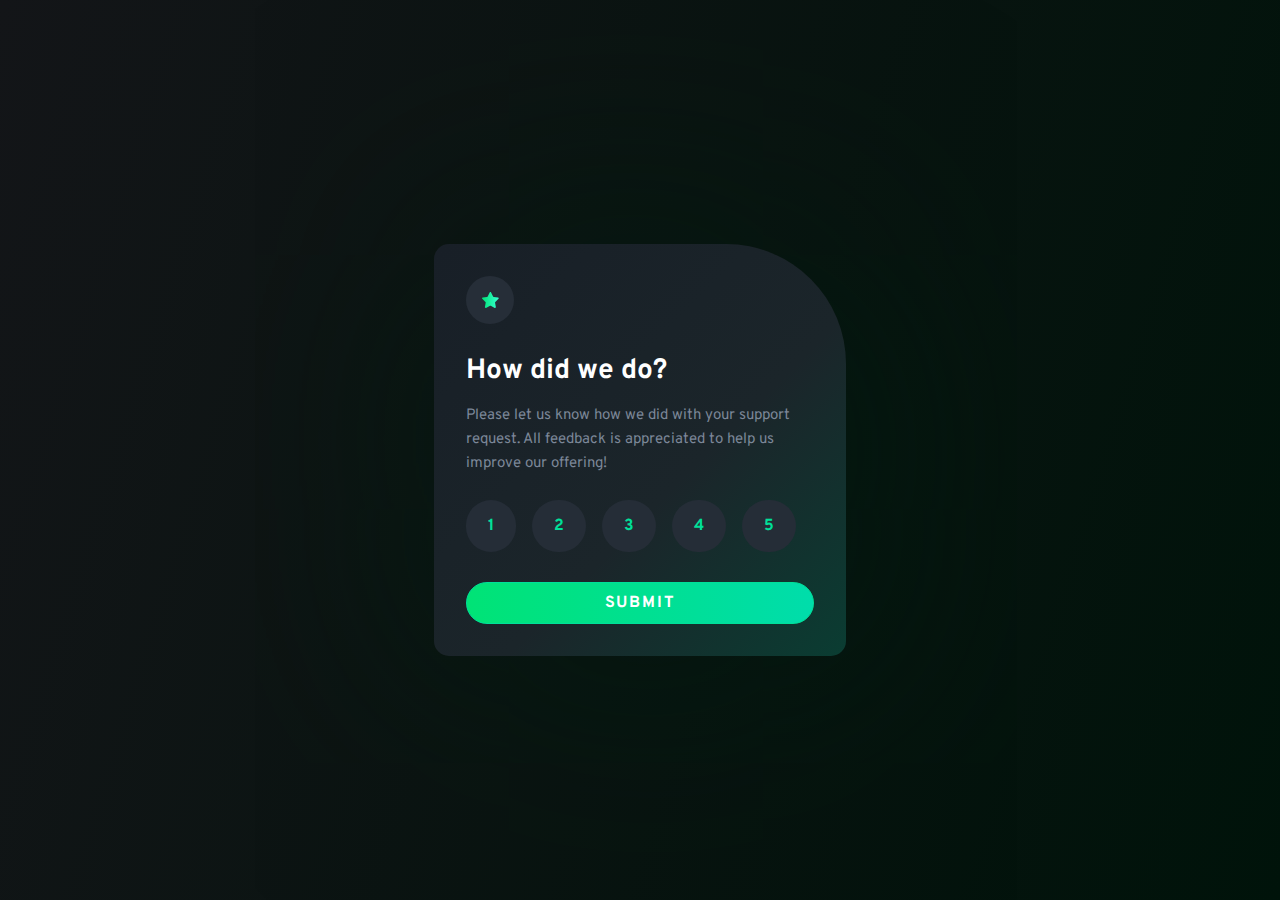
<file: index.html>
<!DOCTYPE html>
<html lang="en">

<head>
  <meta charset="UTF-8">
  <meta http-equiv="X-UA-Compatible" content="IE=edge">
  <meta name="viewport" content="width=device-width, initial-scale=1.0, viewport-fit=cover">

  <title> Interactive Rating Component Challenge | correlucas</title>

  <link rel="icon" href="./images/favicon-32x32.png" type="image/x-icon">

  <link rel="stylesheet" href="./style.css">
</head>

<body>
  <div id="modal">
    <div class="modal-content">
      <img src="./images/icon-star.svg" alt="Star Icon">
      <h2> Please give us feedback before submitting ✌</h3>
        <div class="btn-flex">
          <button class="btn-modal" id="closeModal">Close</button>
        </div>
    </div>
  </div>

  <main>
    <div class="card-front" id="input">
      <img src="./images/icon-star.svg" alt="Star Icon">
      <h1>How did we do?</h1>
      <p>Please let us know how we did with your support request. All feedback is appreciated to help us improve our offering!</p>

      <form id="form" class="form" novalidate>
        <fieldset class="inputs btn-radio">
          <legend class="sr-only">Rate our service</legend>
          <input id="one" class="radio" type="radio" name="rating" value="1">
          <label for="one" class="btn">1</label>

          <input id="two" class="radio" type="radio" name="rating" value="2">
          <label for="two" class="btn">2</label>

          <input id="three" class="radio" type="radio" name="rating" value="3">
          <label for="three" class="btn">3</label>

          <input id="four" class="radio" type="radio" name="rating" value="4">
          <label for="four" class="btn">4</label>

          <input id="five" class="radio" type="radio" name="rating" value="5">
          <label for="five" class="btn">5</label>
        </fieldset>

        <div class="btn-flex">
          <button type="button" id="submitBtn" class="btn-submit">Submit</button>
        </div>
      </form>
    </div>

    <div class="card-back center hidden" id="output">
      <div class="sr-only">thank you for the valuable feedback</div>
      <img class="output-image" src="./images/illustration-thank-you.svg" alt="">

      <p class="output-rating">You selected <span id="ratingOutput"></span> out of 5</p>

      <h2>Thank you!</h2>
      <p>We appreciate you taking the time to give a rating. If you ever need more support, don’t hesitate to get in touch!</p>

      <div class="btn-flex">
        <button class="btn-submit" id="submit-again">Rate Again</button>
      </div>
    </div>

  </main>

  <script src="./script.js"></script>
</body>

</html>
</file>
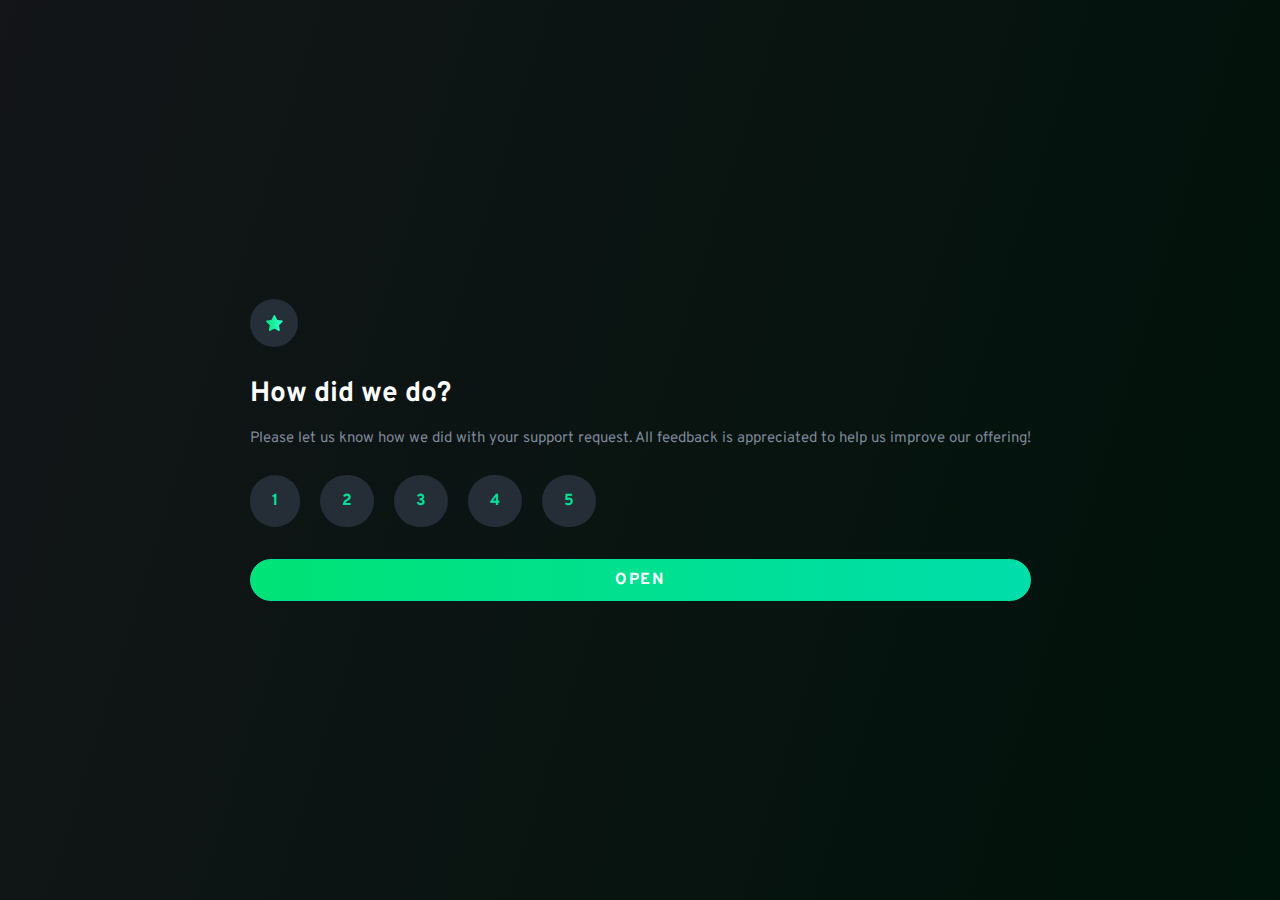
<file: modal-test.html>
<!DOCTYPE html>
<html lang="en">

<head>
  <meta charset="UTF-8">
  <meta http-equiv="X-UA-Compatible" content="IE=edge">
  <meta name="viewport" content="width=device-width, initial-scale=1.0, viewport-fit=cover">

  <title> Interactive Rating Component Challenge | correlucas</title>

  <link rel="icon" href="./images/favicon-32x32.png" type="image/x-icon">

  <link rel="stylesheet" href="./style.css">
</head>

<body>
  <article id="modal">
    <div class="modal-content">
      <img src="./images/icon-star.svg" alt="Star Icon">
      <h2> Please give us feedback before submitting ✌</h3>
        <div class="btn-flex">
          <button class="btn-modal" id="closeModal">Close</button>
        </div>
    </div>
  </article>

  <main id="main">
    <article class="input" id="input">
      <img src="./images/icon-star.svg" alt="Star Icon">
      <h1>How did we do?</h1>
      <p>Please let us know how we did with your support request. All feedback is appreciated to help us improve our offering!</p>


      <div class="btn-flex">
        <ul>
          <li><button class="btn">1</button></li>
          <li><button class="btn">2</button></li>
          <li><button class="btn">3</button></li>
          <li><button class="btn">4</button></li>
          <li><button class="btn">5</button></li>
        </ul>
        <button class="btn-submit" id="openModal">Open</button>
      </div>
    </article>


    <article class="output hidden" id="output">
      <img src="./images/illustration-thank-you.svg" alt="">
      <p class="output-rating">You selected <span id="ratingOutput"></span> out of 5</p>

      <h2>Thank you!</h2>
      <p>We appreciate you taking the time to give a rating. If you ever need more support, don’t hesitate to get in touch!</p>

      <div class="btn-flex">
        <button class="btn-submit" id="submit-again">Rate Again</button>
      </div>
    </article>

  </main>



  <script src="js-modal.js"></script>
</body>

</html>
</file>
<file: style.css>
@import url('https://fonts.googleapis.com/css2?family=Overpass:wght@400;700&display=swap');

* {
  margin: 0;
  padding: 0;
  text-decoration: 0;
  box-sizing: border-box;
  transition: all ease 0.2s;
  list-style-type: none;
}

/* A elements that don't have a class get default styles */
a:not([class]) {
  text-decoration-skip-ink: auto;
}

/* Make images easier to work with */
img,
picture {
  max-width: 100%;
  display: block;
  line-height: 0;
}

/* Inherit fonts for inputs and buttons */
input,
button,
textarea,
select {
  font: inherit;
}

/* Remove all animations, transitions and smooth scroll for people that prefer not to see them */
@media (prefers-reduced-motion: reduce) {
  html:focus-within {
    scroll-behavior: auto;
  }

  *,
  *::before,
  *::after {
    animation-duration: 0.01ms !important;
    animation-iteration-count: 1 !important;
    transition-duration: 0.01ms !important;
    scroll-behavior: auto !important;
  }
}

.sr-only {
  border: 0 !important;
  clip: rect(1px, 1px, 1px, 1px) !important;
  -webkit-clip-path: inset(50%) !important;
  clip-path: inset(50%) !important;
  height: 1px !important;
  overflow: hidden !important;
  margin: -1px !important;
  padding: 0 !important;
  position: absolute !important;
  width: 1px !important;
  white-space: nowrap !important;
}

/* remove all button styles */
button {
  all: unset;
  cursor: pointer;
}

:root {
  --green: hsla(161, 100%, 44%, 1);
  --black: hsla(216, 12%, 8%, 1);
  --dark-gray: hsla(213, 19%, 18%, 1);
  --lt-gray: hsla(216, 12%, 54%, 1);
  --white: hsla(0, 0%, 100%, 1);
  --gradient: linear-gradient(134.86deg, #181F27 1.09%, #1B252A 58.49%, #004B37 124.96%);
  --gradient-btn: linear-gradient(90.73deg, #00E376 0.34%, #00DDAB 100%);
}

/* this fixes the error in the animation that was displaying the scrollbar */
html,
body {
  max-width: 100%;
  overflow: hidden;
}

/* ***  */

body {
  line-height: 1.3;
  text-rendering: optimizeSpeed;
  font-family: 'Overpass', sans-serif;
  background: linear-gradient(107.15deg, #131518 0%, #00130A 100%);
  color: var(--white);

  display: flex;
  align-items: center;
  justify-content: center;
  min-height: 100vh;
  min-width: 100vw;
}


/* input  */

.card-front,
.card-back {
  max-width: 412px;
  background: var(--gradient);
  padding: 32px;
  border-radius: 15px 120px 15px 15px;
  box-shadow: 10px 9px 500px 14px rgba(0, 27, 15, 0.836);
  margin: 20px;
}

.card-back {
  text-align: center;
}

.card-back img {
  display: block;
  margin: 0 auto;
}

img {
  padding-bottom: 30px;
}

h1,
h2 {
  font: 700 28px/35px 'Overpass', sans-serif;
  padding-bottom: 15px;
  color: var(--white);
}

p {
  font: 400 15px/24px 'Overpass', sans-serif;
  padding-bottom: 24px;
  color: var(--lt-gray);
}

ul {
  display: flex;
  flex-wrap: wrap;
  gap: 20px;
  padding-bottom: 32px;
}

.btn {
  display: flex;
  align-items: center;
  justify-content: center;
  font: 700 16px/24px 'Overpass', sans-serif;
  padding: 14px 22px;
  color: var(--green);
  background-color: var(--dark-gray);
  border-radius: 500px;
  transition: 0.2s ease-in;
}

.btn:hover,
.btn:focus {
  background-color: var(--green);
  color: var(--white);
  transition: 0.2s ease-in;
}

.btn[type=radio]:checked+label {
  background-color: var(--green);
  color: var(--white);
  transition: 0.2s ease-in;
}

.btn:active {
  background-color: var(--green);
  color: var(--white);
  transition: 0.2s ease-in;
}

/* input radio selected */
.radio {
  display: none;
}

.radio:checked+label {
  background-color: var(--green);
  color: var(--white);
  transition: 0.2s ease-in;
}

/** **/


fieldset {
  border: none;
}



/* .radio {
  display: none;
} */

.btn-radio {
  display: flex;
  gap: 16px;
  padding-bottom: 30px;
}

.btn-flex {
  display: flex;
  flex-direction: column;
}

.btn-submit {
  font: 700 16px/16px 'Overpass', sans-serif;
  text-transform: uppercase;
  background: var(--gradient-btn);
  color: var(--white);
  letter-spacing: 1.8px;
  border: 1px solid var(--green);
  text-align: center;
  padding: 12px;
  border-radius: 50px;
}

.btn-submit:hover {
  background: var(--dark-gray);
  transition: 0.2s ease-in;
}

/* output */
.hidden {
  display: none;
  transition: all ease-in 0.3s;
  transform: translateX(-500px);
}

.output img {
  display: block;
  margin: 0 auto;
}

.output-rating {
  font: 400 15px/15px 'Overpass', sans-serif;
  padding: 12px 20px;
  margin-bottom: 29px;
  background-color: var(--dark-gray);
  color: var(--green);
  border-radius: 100px;
}

.output p {
  max-width: 340px;
}

/* modal  */

#modal {
  display: none;
  height: 100vh;
  width: 100vw;
  position: absolute;
  background: hsla(216, 12%, 8%, 0.95);
  align-items: center;
  justify-content: center;
  z-index: 500;
}

.blur {
  filter: blur(4px);
  -webkit-filter: blur(4px);
}

.modal-content {
  display: flex;
  max-width: 460px;
  padding: 32px;
  border-radius: 15px;
  box-shadow: 5px 7px 20px 14px rgb(0 0 0 / 7%);
  margin: 20px;
  background: var(--gradient-btn);
  text-align: center;
  flex-direction: column;
  transition: 0.2s ease-in;
}

.btn-modal {
  font: 700 16px/16px 'Overpass', sans-serif;
  text-transform: uppercase;
  background: var(--dark-gray);
  letter-spacing: 1.8px;
  color: var(--white);
  border: 1px solid var(--green);
  text-align: center;
  padding: 12px;
  border-radius: 50px;
  transition: 0.2s ease-in;
}

.btn-modal:hover {
  font: 700 16px/16px 'Overpass', sans-serif;
  text-transform: uppercase;
  background: hsl(164deg 100% 20%);
  color: var(--white);
  border: 1px solid var(--white);
  text-align: center;
  padding: 12px;
  border-radius: 50px;
}

#modal img {
  margin: 0 auto;
  max-width: 48px;
}

@media (max-width: 375px) {
  ul {
    display: flex;
    flex-wrap: wrap;
    gap: 10px;
    padding-bottom: 32px;
    justify-content: center;
  }
}


/* animations  */
#modal {
  transition: ease-in 0.5s;
  -webkit-animation: slideIn 0.5s ease;
  animation: slideIn 0.5s ease;
}

@-webkit-keyframes slideIn {
  0% {
    transform: scale(1.2);
    opacity: 0;
  }

  100% {
    transform: scale(1);
    opacity: 1;
  }
}

.output-image,
img {
  transition: ease-in 0.5s;
  -webkit-animation: ImageFlip 1s ease;
  animation: ImageFlip 0.5s ease;
}

@-webkit-keyframes ImageFlip {
  0% {
    -webkit-transform: rotateY(90deg);
    transform: rotateY(90deg);
    opacity: 0;
  }

  100% {
    -webkit-transform: rotateY(0deg);
    transform: rotateY(0deg);
    opacity: 1;
  }
}
</file>
